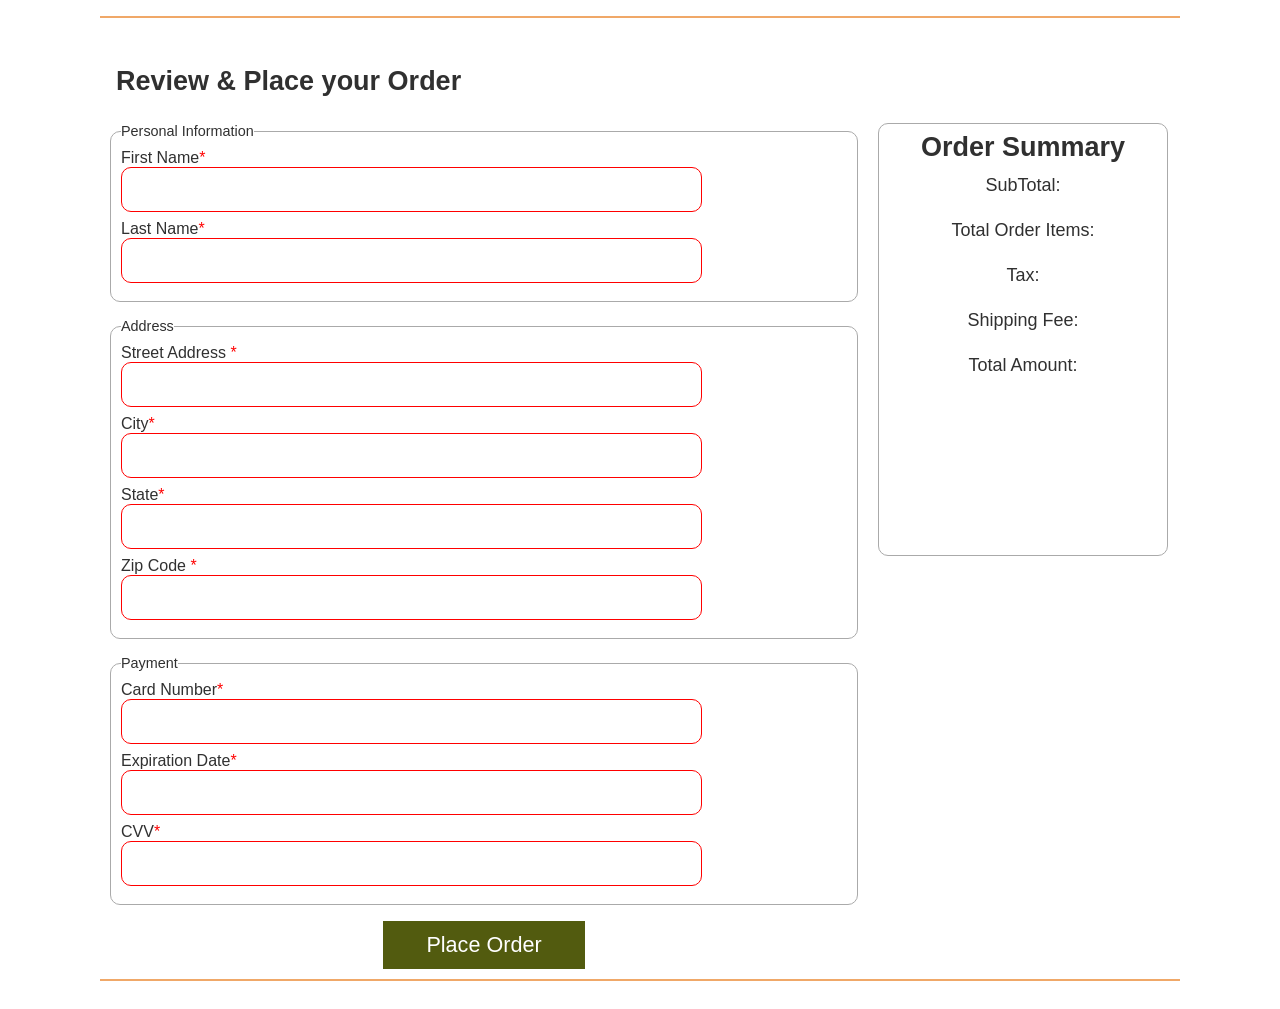
<file: src/checkout/index.html>
<!doctype html>

<html lang="en">
  <head>
    <meta charset="UTF-8" />

    <meta name="viewport" content="width=device-width, initial-scale=1.0" />

    <title>Sleep Outside | Checkout</title>

    <link rel="stylesheet" href="../css/style.css" />
    <script src="../js/checkout.js" type="module"></script>
  </head>

  <body>
    <header class="divider" id="main-header"></header>

    <main class="divider" id="add">
      <section class="products">
        <h2>Review & Place your Order</h2>
      </section>
      <section class="second">
        <form method="get" id="checkOut">
          <fieldset>
            <legend>Personal Information</legend>
            <label for="firstname">First Name</label>
            <input
              type="text"
              name="fname"
              id="firstname"
              title="First name"
              required
            />
            <label for="lastname">Last Name</label>
            <input
              type="text"
              name="lname"
              id="lastname"
              title="Last Name"
              required
            />
          </fieldset>

          <fieldset>
            <legend>Address</legend>
            <label for="address">Street Address </label>
            <input
              type="text"
              id="address"
              name="street"
              title="Street Address"
              required
            />
            <label for="city">City</label>
            <input type="text" name="city" id="city" title="city" required />
            <label for="state">State</label>
            <input type="text" name="state" id="state" title="state" required />
            <label for="zip">Zip Code </label>
            <input type="text" name="zip" id="zip" title="zipcode" required />
          </fieldset>

          <fieldset>
            <legend>Payment</legend>
            <label for="cardNumber">Card Number</label>
            <input
              type="string"
              title="credit card number"
              id="cardNumber"
              name="cardNumber"
              required
            />
            <label for="exp">Expiration Date</label>
            <input type="text" name="expiration" id="exp" required />
            <label for="code">CVV</label>
            <input
              type="text"
              name="code"
              maxlength="3"
              id="code"
              title="security code"
              required
            />
          </fieldset>
          <button id="submit">Place Order</button>
        </form>
      </section>
      <section class="order-summary">
        <h2>Order Summary</h2>
        <p>SubTotal: <span id="subtotal"></span></p>
        <p>Total Order Items: <span id="itemNum"></span></p>
        <p>Tax: <span id="tax"></span></p>
        <p>Shipping Fee: <span id="ShippingFee"></span></p>
        <p>Total Amount: <span id="totalamt"></span></p>
      </section>
    </main>

    <footer id="main-footer"></footer>
    <!-- &copy;NOT a real business -->
  </body>
</html>
</file>
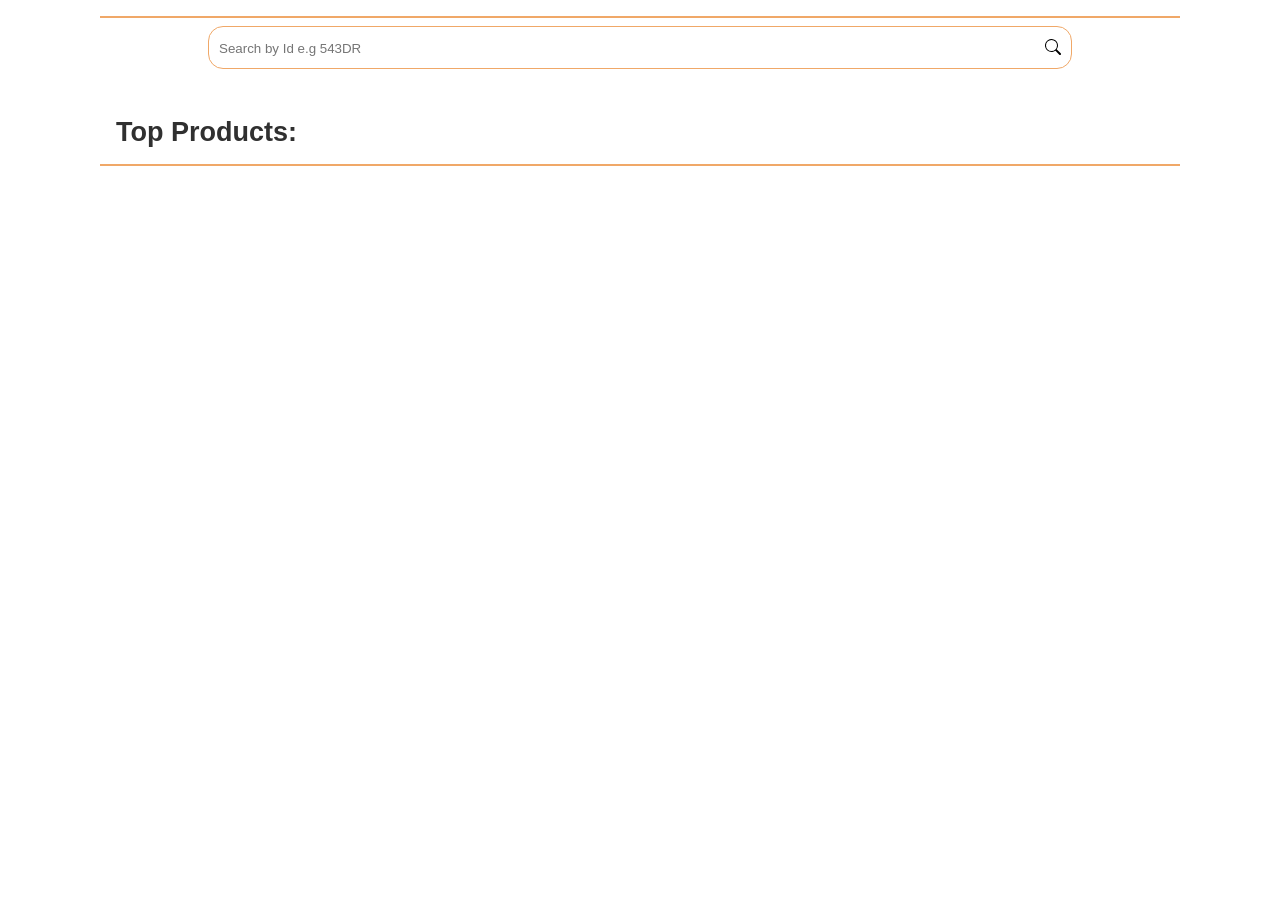
<file: src/product_listing/index.html>
<!doctype html>
<html lang="en">
  <head>
    <meta charset="UTF-8" />
    <meta name="viewport" content="width=device-width, initial-scale=1.0" />
    <title>Sleep Outside | Products</title>
    <link rel="stylesheet" href="../css/style.css" />
    <script src="../js/product-listing.js" type="module"></script>
  </head>

  <body>
    <header class="divider" id="main-header"></header>
    <main class="divider">
      <form method="get" class="searchBar">
        <label>
          <input
            type="text"
            id="search"
            name="product-id"
            placeholder="Search by Id e.g 543DR"
          />
          <img
            src="../images/search.svg"
            alt="search icon"
            loading="lazy"
            id="searchIcon"
          />
        </label>
      </form>
      <section class="products">
        <h2>Top Products: <span class="title highlight"></span></h2>
        <ul class="product-list"></ul>
      </section>
    </main>
    <footer id="main-footer"></footer>
  </body>
</html>
</file>
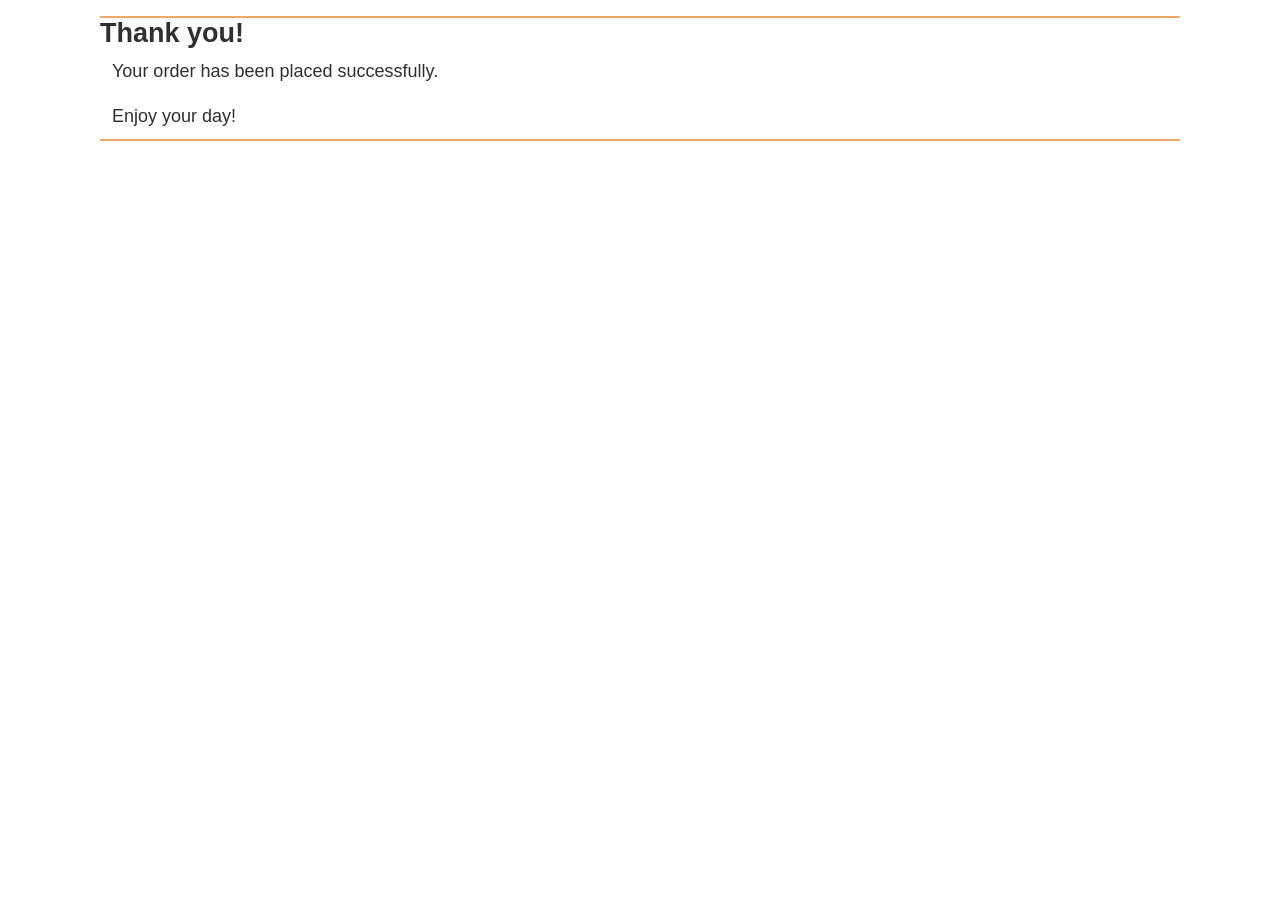
<file: src/checkout/success.html>
<!doctype html>
<html lang="en">
  <head>
    <meta charset="UTF-8" />
    <meta name="viewport" content="width=device-width, initial-scale=1.0" />
    <title>Sleep Outside | Checkout</title>
    <link rel="stylesheet" href="../css/style.css" />
    <script src="../js/main.js" type="module"></script>
  </head>
  <body>
    <header class="divider" id="main-header"></header>
    <main class="divider">
      <h2>Thank you!</h2>
      <p>Your order has been placed successfully.</p>
      <p>Enjoy your day!</p>
    </main>
    <footer id="main-footer"></footer>
  </body>
</html>
</file>
<file: src/css/style.css>
:root {
  --font-body: Arial, Helvetica, sans-serif;
  --font-headline: Haettenschweiler, "Arial Narrow Bold", sans-serif;
  /* colors */
  --primary-color: #f0a868;
  --secondary-color: #525b0f;
  --tertiary-color: #8a470c;
  --light-grey: #d0d0d0;
  --dark-grey: #303030;

  /* sizes */
  --font-base: 18px;
  --small-font: 0.8em;
  --large-font: 1.2em;
}

* {
  margin: 0;
  padding: 0;
  box-sizing: border-box;
}

body {
  font-family: var(--font-body);
  font-size: var(--font-base);
  color: var(--dark-grey);
}

img {
  max-width: 100%;
}

header {
  display: flex;
  justify-content: space-between;
  padding: 0.5rem;
}

p {
  padding: 0.75rem;
}

.logo {
  line-height: 60px;
  width: 245px;
  overflow: hidden;
  display: flex;
  font-size: 30px;
  text-align: right;
  font-family: var(--font-headline);
}

.logo img {
  width: 60px;
  height: 60px;
}

.logo a {
  text-decoration: none;
  color: var(--font-body);
}

.hero {
  position: relative;
}

.hero .logo {
  position: absolute;
  left: calc(50% - 60px);
  bottom: -15px;
  background-color: white;
}

.logo--square {
  font-size: var(--small-font);
  width: 110px;
  height: 80px;

  flex-direction: column;
  align-items: flex-end;
  box-shadow: 1px 1px 4px var(--light-grey);
  justify-content: center;
  align-items: center;
  line-height: 1;
}

.logo--square img {
  width: 90px;
  height: 90px;
  margin-top: -1.3em;
}

.logo--square > div {
  margin-top: -1.7em;
}

/* utility classes */
.highlight {
  color: var(--tertiary-color);
}

button {
  padding: 0.5em 2em;
  background-color: var(--secondary-color);
  color: white;
  margin: auto;
  display: block;
  border: 0;
  font-size: var(--large-font);
  cursor: pointer;
}

.divider {
  border-bottom: 2px solid var(--primary-color);
}

/* End utility classes */

/* Cart icon styles */
.cart {
  padding-top: 1em;
  position: relative;
  text-align: center;
}

.cart svg {
  width: 25px;
}

.cart:hover svg {
  fill: gray;
}

/* End cart icon styles */

.mission {
  position: absolute;
  top: 1rem;
  left: 0;
  right: 0;
  line-height: 1.3;
  width: 100%;
  background-color: var(--dark-grey);
  color: var(--light-grey);
  opacity: 0.8;
}

.mission p {
  margin: 0 auto;
  width: 50%;
  text-align: center;
}

.products {
  margin-top: 2rem;
  padding: 1rem;
}

.product-list {
  display: flex;
  flex-flow: row wrap;
  list-style-type: none;
  justify-content: center;
}

.product-list a {
  text-decoration: none;
  color: var(--dark-grey);
}

/* Styles for product lists */
.product-card {
  flex: 1 1 45%;
  margin: 0.25em;
  padding: 0.5em;
  border: 1px solid var(--light-grey);
  max-width: 250px;
}

.product-card h2,
.product-card h3,
.product-card p {
  margin: 0.5em 0;
}

.card__brand {
  font-size: var(--small-font);
}

.card__name {
  font-size: 1em;
}

/* End product list card */

.product-detail {
  padding: 1em;
  max-width: 500px;
  margin: auto;
}

.product-detail img {
  width: 100%;
}

/* Start cart list card styles */
.cart-card {
  display: grid;
  grid-template-columns: 25% auto 15% 5%;
  font-size: var(--small-font);
  /* max-height: 120px; */
  align-items: center;
}

.cart-card__image {
  grid-row: 1/3;
  grid-column: 1;
}

.cart-card p {
  margin-top: 0;
}

.cart-card .card__name {
  grid-row: 1;
  grid-column: 2;
}

.cart-card__color {
  grid-row: 2;
  grid-column: 2;
}

.cart-card__quantity {
  grid-row: 1;
  grid-column: 3;
}

.cart-card__price {
  grid-row: 2;
  grid-column: 3;
}
.remove {
  grid-row: 1;
  grid-column: 4/5;
  border: 0;
  background: 0;
  color: var(--primary-color);
}
.remove::before {
  content: "\00d7";
  font-size: 2rem;
}
.searchBar label {
  position: relative;
  display: block;
  width: 80%;
  border: 1px solid var(--primary-color);
  padding: 10px;
  margin: 0 auto;
  margin-top: 8px;
  border-radius: 15px;
}
.searchBar img {
  position: absolute;
  right: 10px;
  top: 12px;
}
.searchBar input {
  border: 0;
  outline: 0;
}
.cart-total.show {
  display: block;
}
.alert {
  display: flex;
  align-items: center;
  justify-content: space-between;
  padding: 0.5em;
  background-color: var(--primary-color);
  border: 1px solid darkorange;
}
.alert > p {
  margin: 0;
}
@media screen and (min-width: 500px) {
  body {
    max-width: 1080px;
    margin: auto;
  }

  .mission {
    font-size: 1.2em;
  }

  .cart-card {
    font-size: inherit;
    grid-template-columns: 150px auto 15%;
  }
}

footer {
  font-size: var(--small-font);
  padding: 1em;
}
#checkOut {
  padding: 10px;
  display: flex;
  flex-direction: column;
  gap: 1rem;
  fieldset {
    padding: 10px;
    border: 1px solid #aaa;
    border-radius: 10px;

    legend {
      font-size: 0.9rem;
      font-weight: 500;
    }
    label {
      display: block;
      font-size: 1rem;

      &::after {
        content: "*";
        color: red;
        display: inline-block;
        margin-right: 4px;
      }
    }
    input {
      display: block;
      width: 80%;
      padding: 14px;
      margin-bottom: 8px;
      border-radius: 10px;
      border: 1px solid #aaa;

      &:required {
        border: 1px solid var(--primary-color);
      }

      &:valid {
        border: 1px solid green;
      }
      &:invalid {
        border: 1px solid red;
      }
    }
  }
}
.order-summary {
  border: 1px solid #aaa;
  padding: 8px;
  margin: 10px;
  border-radius: 10px;
  text-align: center;
}
@media screen and (min-width: 38rem) {
  #add {
    display: grid;
    grid-template-columns: 60vw 1fr;
    .product {
      grid-column: 1/3;
    }
    .second {
      grid-column: 1/2;
    }
    .order-summary {
      grid-column: 2/3;
      height: 50%;
      margin-right: 12px;
    }
  }
}
</file>
